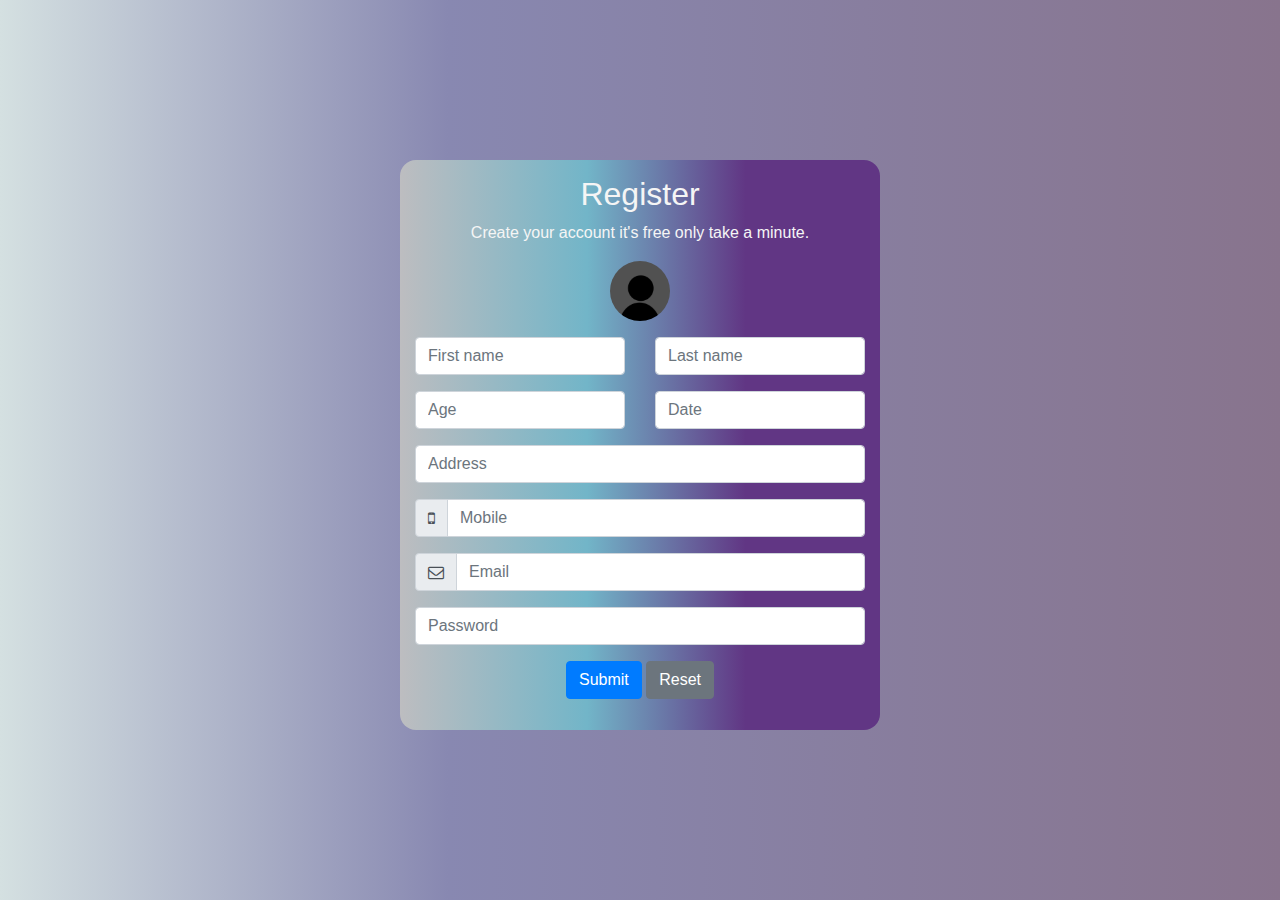
<file: index.html>
<!DOCTYPE html>
<html lang="en">

<head>
    <meta charset="UTF-8">
    <meta name="viewport" content="width=device-width, initial-scale=1.0">
    <title>Registration Form</title>
    <link rel="stylesheet" href="https://cdn.jsdelivr.net/npm/bootstrap@4.0.0/dist/css/bootstrap.min.css"
        integrity="sha384-Gn5384xqQ1aoWXA+058RXPxPg6fy4IWvTNh0E263XmFcJlSAwiGgFAW/dAiS6JXm" crossorigin="anonymous">
    <link rel="stylesheet" href="https://cdnjs.cloudflare.com/ajax/libs/font-awesome/4.7.0/css/font-awesome.min.css">
    <link rel="stylesheet" href="./form.css">
</head>

<body>
    <header>
        <div class="container">
            <form action="./log.html" class="form-signup">
                <h2>Register</h2>
                <p>Create your account it's free only take a minute.</p>
                <div class="form-group">
                    <div class="row">
                        <div class="col-lg-12 col-md-12">
                            <div class="image">
                                <img src="./c0749b7cc401421662ae901ec8f9f660.jpg" class="rounded-circle mx-auto d-block"
                                    height="60rem" width="60rem">
                            </div>
                        </div>
                    </div>
                </div>
                <div class="form-group">
                    <div class="row">
                        <div class="col-lg-6 col-md-6">
                            <input type="text" class="form-control" placeholder="First name" required>
                        </div>
                        <div class="col-lg-6 col-md-6">
                            <input type="text" class="form-control" placeholder="Last name">
                        </div>
                    </div>
                </div>
                <div class="form-group">
                    <div class="row">
                        <div class="col-lg-6 col-md-6">
                            <input type="number" class="form-control" name="Age" placeholder="Age" required>
                        </div>
                        <div class="col-lg-6 col-md-6">
                            <input required class="form-control" placeholder="Date" class="textbox-n" type="text"
                                onfocus="(this.type='date')" onblur="(this.type='text')" id="date" />
                        </div>
                    </div>
                </div>
                <div class="form-group">
                    <input type="text" class="form-control" name="Address" placeholder="Address" required>
                </div>
                <div class="form-group">
                    <div class="input-group mb-3">
                        <div class="input-group-prepend">
                            <span class="input-group-text"><i class="fa fa-mobile" aria-hidden="true"></i></span>
                        </div>
                        <input type="number" class="form-control" name="Mobile" placeholder="Mobile" required>
                    </div>
                    <div class="form-group">
                        <div class="input-group mb-3">
                            <div class="input-group-prepend">
                                <span class="input-group-text"><i class="fa fa-envelope-o"
                                        aria-hidden="true"></i></span>
                            </div>
                            <input type="email" class="form-control" name="email" placeholder="Email" required>
                        </div>
                        <div class="form-group">
                            <input type="password" class="form-control" name="password" placeholder="Password" required>
                        </div>

                    </div>
                </div>
                <div class="form-group">
                    <div class="row">
                        <div class="col text-center">
                            <input class="btn btn-primary" type="submit" value="Submit" class="form-control">
                            <input class="btn btn-secondary" type="reset" value="Reset" class="form-control">
                        </div>
                    </div>
                </div>
            </form>
        </div>
    </header>

    <script src="https://code.jquery.com/jquery-3.2.1.slim.min.js"
        integrity="sha384-KJ3o2DKtIkvYIK3UENzmM7KCkRr/rE9/Qpg6aAZGJwFDMVNA/GpGFF93hXpG5KkN"
        crossorigin="anonymous"></script>
    <script src="https://cdn.jsdelivr.net/npm/popper.js@1.12.9/dist/umd/popper.min.js"
        integrity="sha384-ApNbgh9B+Y1QKtv3Rn7W3mgPxhU9K/ScQsAP7hUibX39j7fakFPskvXusvfa0b4Q"
        crossorigin="anonymous"></script>
    <script src="https://cdn.jsdelivr.net/npm/bootstrap@4.0.0/dist/js/bootstrap.min.js"
        integrity="sha384-JZR6Spejh4U02d8jOt6vLEHfe/JQGiRRSQQxSfFWpi1MquVdAyjUar5+76PVCmYl"
        crossorigin="anonymous"></script>
</body>

</html>
</file>
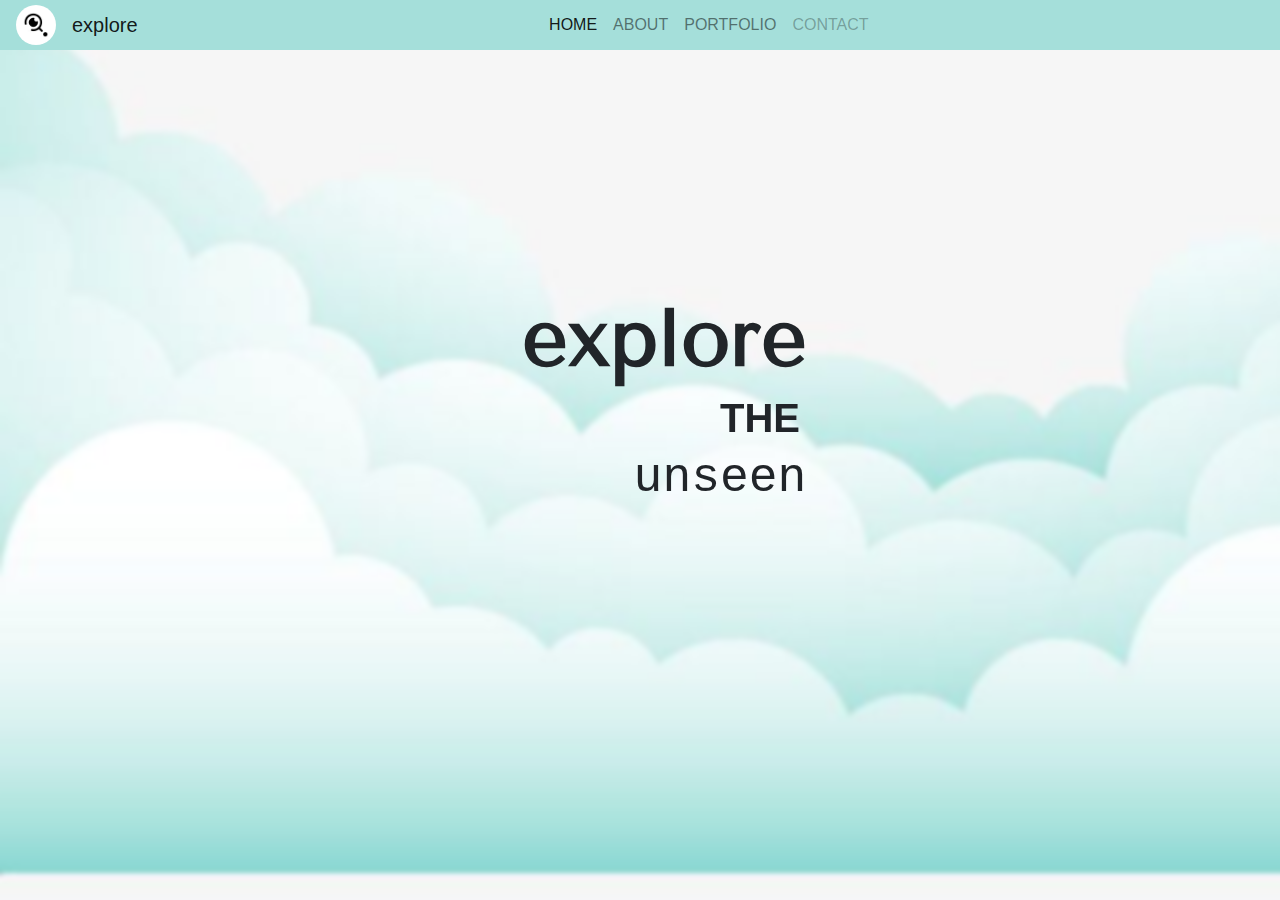
<file: home.html>
<!DOCTYPE html>
<html lang="en">

<head>
  <meta charset="UTF-8">
  <meta name="viewport" content="width=device-width, initial-scale=1.0">
  <title>Home Page</title>
  <link rel="stylesheet" href="https://cdn.jsdelivr.net/npm/bootstrap@4.0.0/dist/css/bootstrap.min.css"
    integrity="sha384-Gn5384xqQ1aoWXA+058RXPxPg6fy4IWvTNh0E263XmFcJlSAwiGgFAW/dAiS6JXm" crossorigin="anonymous">
  <link rel="stylesheet" href="./home.css">
  <link rel="preconnect" href="https://fonts.googleapis.com">
  <link rel="preconnect" href="https://fonts.gstatic.com" crossorigin>
  <link
    href="https://fonts.googleapis.com/css2?family=Allura&family=Protest+Riot&family=Tenor+Sans&family=Yeseva+One&display=swap"
    rel="stylesheet">
</head>

<body>
  <header>
    <nav class="navbar navbar-expand-md navbar-expand-sm navbar-light d-flex py-0">
      <a class="navbar-brand d-flex justify-content-center" href="#">
        <img src="./Mystery eye logo.jpg" alt="Logo" style="width:40px;" class="rounded-circle">
      </a>
      <a class="navbar-brand navbar-expand-md navbar-expand-sm py-0" href="#">explore</a>
      <button class="navbar-toggler" type="button" data-toggle="collapse" data-target="#navbarNavAltMarkup"
        aria-controls="navbarNavAltMarkup" aria-expanded="false" aria-label="Toggle navigation">
        <span class="navbar-toggler-icon"></span>
      </button>
      <div class="collapse navbar-collapse justify-content-center" id="navbarNavAltMarkup">
        <div class="navbar-nav">
          <a class="nav-item nav-link active" href="#">HOME <span class="sr-only">(current)</span></a>
          <a class="nav-item nav-link" href="#">ABOUT</a>
          <a class="nav-item nav-link" href="#">PORTFOLIO</a>
          <a class="nav-item nav-link disabled" href="#">CONTACT</a>
        </div>
      </div>
    </nav>
  </header>
  <div class="row">
    <div class="col-12">
      <div class="words text-center ml-5">
        <h1 class="explore">explore </h1>
        <h2 class="THE">THE</h2>
        <h2 class="unseen">unseen</h2>

      </div>
    </div>
  </div>

  <script src="https://code.jquery.com/jquery-3.2.1.slim.min.js"
    integrity="sha384-KJ3o2DKtIkvYIK3UENzmM7KCkRr/rE9/Qpg6aAZGJwFDMVNA/GpGFF93hXpG5KkN"
    crossorigin="anonymous"></script>
  <script src="https://cdn.jsdelivr.net/npm/popper.js@1.12.9/dist/umd/popper.min.js"
    integrity="sha384-ApNbgh9B+Y1QKtv3Rn7W3mgPxhU9K/ScQsAP7hUibX39j7fakFPskvXusvfa0b4Q"
    crossorigin="anonymous"></script>
  <script src="https://cdn.jsdelivr.net/npm/bootstrap@4.0.0/dist/js/bootstrap.min.js"
    integrity="sha384-JZR6Spejh4U02d8jOt6vLEHfe/JQGiRRSQQxSfFWpi1MquVdAyjUar5+76PVCmYl"
    crossorigin="anonymous"></script>
</body>

</html>
</file>
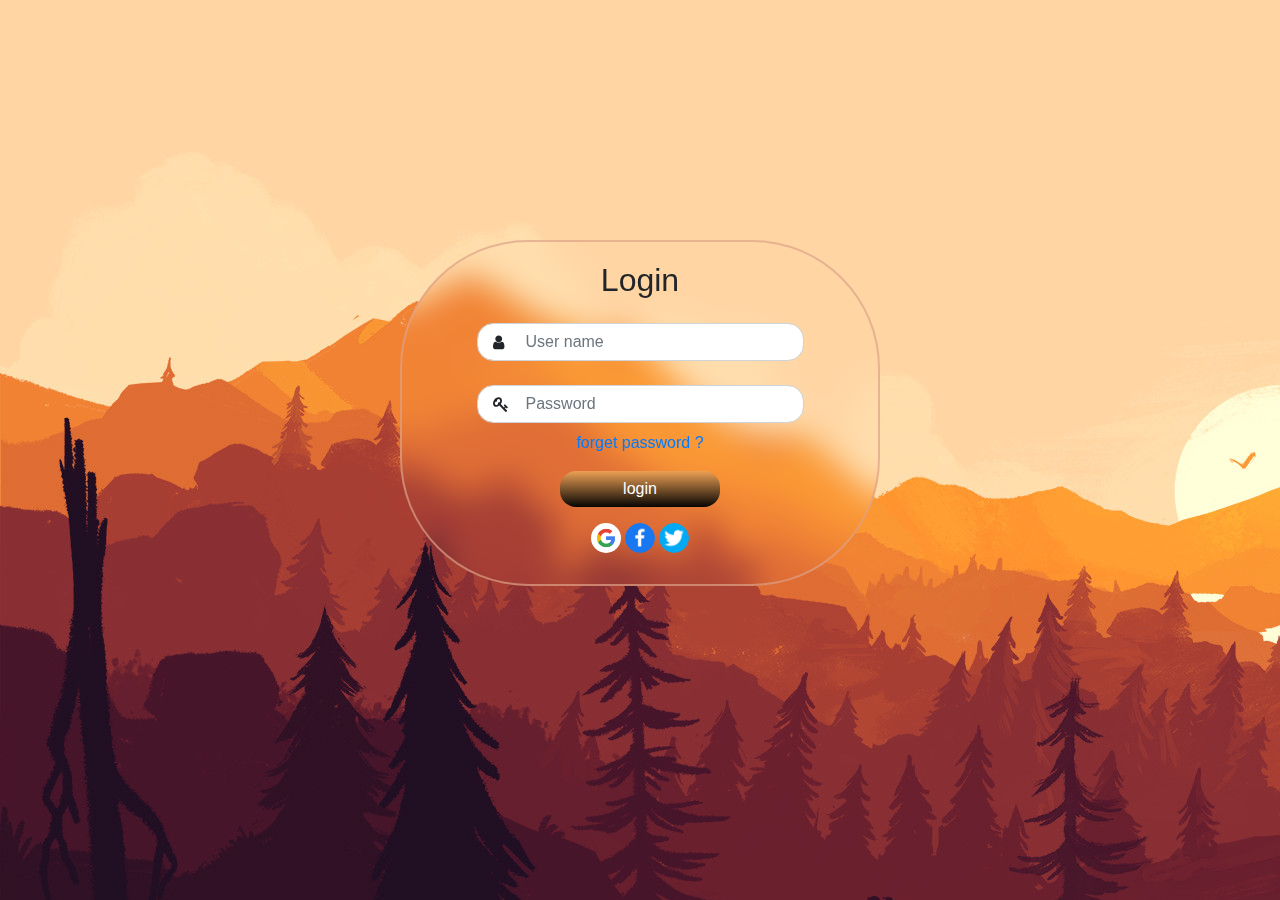
<file: log.html>
<!DOCTYPE html>
<html lang="en">

<head>
    <meta charset="UTF-8">
    <meta name="viewport" content="width=device-width, initial-scale=1.0">
    <title>login</title>
    <link rel="stylesheet" href="https://cdn.jsdelivr.net/npm/bootstrap@4.0.0/dist/css/bootstrap.min.css"
        integrity="sha384-Gn5384xqQ1aoWXA+058RXPxPg6fy4IWvTNh0E263XmFcJlSAwiGgFAW/dAiS6JXm" crossorigin="anonymous">
    <link rel="stylesheet" href="./log.css">
    <link rel="stylesheet" href="https://cdnjs.cloudflare.com/ajax/libs/font-awesome/4.7.0/css/font-awesome.min.css">
</head>

<body>
    <header>
        <div class="container">
            <form action="./home.html" class="form-signup">
                <h2 class="text-center pt-1 pb-3">Login</h2>
                <div class="form-group icon">
                    <div class="row justify-content-center align-items-center">
                        <div class="col-lg-9 col-md-6">
                            <span class=" input-group ml-3"><i class="fa fa-user" aria-hidden="true"></i></span>
                            <input type="text" class="form-control" name="User name" placeholder="User name" required>
                        </div>
                    </div>
                    <div class="form-goup password">
                        <div class="row justify-content-center align-items-center mt-4 ">
                            <div class="col-lg-9 col-md-6">
                                <span class=" input-group ml-3"><i class="fa fa-key" aria-hidden="true"></i></span>
                                <input type="password" class="form-control" name="password" placeholder="Password"
                                    required>
                            </div>
                        </div>
                        <div class="form-group text-center mt-2">
                            <a href="#" class="stretched-link"> forget password ?</a>
                        </div>
                    </div>
                    <div class="form-group">
                        <div class="row">
                            <div class="col d-flex justify-content-center">
                                <button class="btn btn-primary" type="login">login</button>
                            </div>
                        </div>
                    </div>
                    <div class="form-group logins">
                        <div class="row">
                            <div class="col text-center">
                                <a href="https://www.google.com/">
                                    <img src="./google img.png" class="rounded-circle " height="30rem" width="30rem">
                                </a>
                                <a href="https://www.facebook.com/login/">
                                    <img src="./free-facebook-img.webp" class="rounded-circle" height="30rem"
                                        width="30rem">
                                </a>
                                <img src="./twit img.png" class="rounded-circle" height="30rem" width="30rem">
                            </div>
                        </div>
                    </div>


                </div>
        </div>

        </div>




        </form>

        </div>
    </header>
    <script src="https://code.jquery.com/jquery-3.2.1.slim.min.js"
        integrity="sha384-KJ3o2DKtIkvYIK3UENzmM7KCkRr/rE9/Qpg6aAZGJwFDMVNA/GpGFF93hXpG5KkN"
        crossorigin="anonymous"></script>
    <script src="https://cdn.jsdelivr.net/npm/popper.js@1.12.9/dist/umd/popper.min.js"
        integrity="sha384-ApNbgh9B+Y1QKtv3Rn7W3mgPxhU9K/ScQsAP7hUibX39j7fakFPskvXusvfa0b4Q"
        crossorigin="anonymous"></script>
    <script src="https://cdn.jsdelivr.net/npm/bootstrap@4.0.0/dist/js/bootstrap.min.js"
        integrity="sha384-JZR6Spejh4U02d8jOt6vLEHfe/JQGiRRSQQxSfFWpi1MquVdAyjUar5+76PVCmYl"
        crossorigin="anonymous"></script>
</body>

</html>
</file>
<file: form.css>
.form-signup {
  max-width: 30rem;
  margin: 0 auto;
  align-items: center;
  display: block;
  justify-content: center;
}
h2 {
  text-align: center;
  color: whitesmoke;
}

p {
  text-align: center;
  color: whitesmoke;
}
body {
  padding-top: 10rem;
  background: linear-gradient(
    90deg,
    rgb(212, 224, 225) 0%,
    rgb(136, 136, 177) 35%,
    rgb(136, 116, 141) 100%
  );
}
.form-signup {
  background: rgb(2, 0, 36);
  background: linear-gradient(
    90deg,
    rgb(189, 189, 192) 0%,
    rgb(114, 181, 200) 39%,
    rgb(97, 54, 132) 72%
  );
  padding: 15px;
  border-radius: 1rem;
}
input::-webkit-outer-spin-button,
input::-webkit-inner-spin-button {
  -webkit-appearance: none;
}
</file>
<file: home.css>
body {
  background-image: url(./cloudy.jpg);
  background-repeat: no-repeat;
  min-height: 100vh;
  width: 100%;
  background-size: cover;
  backdrop-filter: blur(2px);
  overflow-y: hidden;
  overflow-x: hidden;
}
h1 {
  padding-top: 15rem;
}
h1.explore {
  font-family: "Tenor Sans", sans-serif;
  font-weight: 900;
  font-style: normal;
  font-size: 5rem;
}
.THE {
  margin-left: 12rem;
  font-size: 40px;
  font-weight: 600;
}
.unseen {
  font-family: "Courier New", Courier, monospace;
  font-size: 3rem;
  font-weight: 400;
  margin-left: 7rem;
}
.navbar {
  background-color: rgb(165, 223, 218);
  overflow-y: hidden;
  overflow-x: hidden;
  margin: 0 auto;
}
.navbar-brand {
  font-weight: 500;
}
</file>
<file: log.css>
.form-signup{
    max-width:30rem;
    margin: 0 auto;
    align-items: center;  
    display: block;
    justify-content: center;
    padding:15px;
    border-radius:8rem;
    background-color: hsla(0, 0%, 100%, .01);
    border: 2px solid hsla(19, 56%, 70%, 0.7);
    backdrop-filter: blur(16px);
  
}
body{
    padding-top: 15rem;
    background-image: url(./1465999-2160-x-1440-hd-wallpaper-2560x1440-iphone.jpg);
        
}
.form-group input{
    border-radius: 1rem;
}
.form-group button{
    border-radius: 1rem;
    border: none;
    width: 10rem;
    background: rgb(125, 101, 83);
    background: linear-gradient(0deg, rgb(7, 5, 2) 0%, rgb(236, 160, 85) 100%);
}
.input-group{
    position: absolute;
    margin-top: 11px;
}
.icon .form-control{
    padding-left:3rem;
}
.logins .form-control{
    
}
</file>
